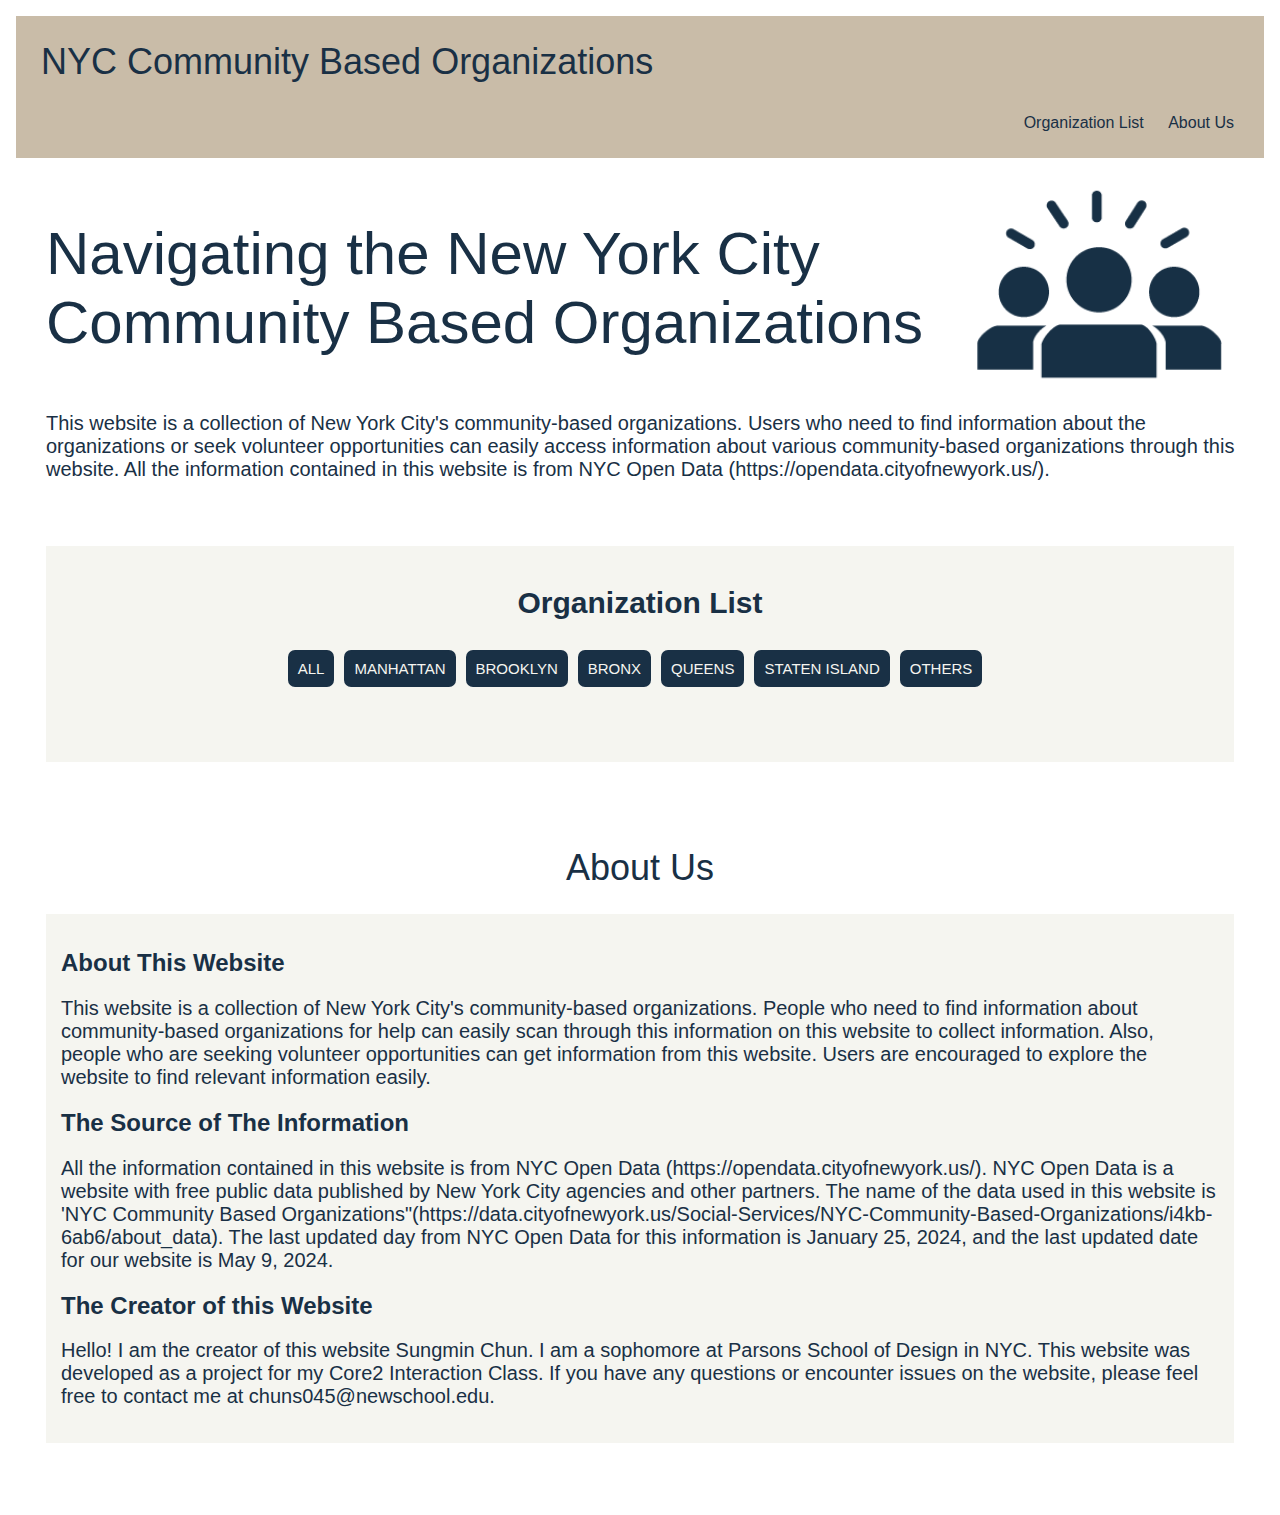
<file: index.html>
<!DOCTYPE html>
<html lang="en">
  <head>
    <meta charset="utf-8" />
    <meta name="viewport" content="width=device-width, initial-scale=1" />
    <link rel="icon" href="images/people.png" />

    <!-- fonts -->
    <link rel="preconnect" href="https://fonts.googleapis.com">
    <link rel="preconnect" href="https://fonts.gstatic.com" crossorigin>
    <link href="https://fonts.googleapis.com/css2?family=Sriracha&display=swap" rel="stylesheet">

    <title>Community Based Organizations</title>

    <!-- import the webpage's stylesheet -->
    <link rel="stylesheet" href="style.css" />

    <!-- import the webpage's javascript file -->
    <script src="script.js" defer></script>
  </head>
  <body>

  <section class = "top-banner">
    <div class="title">
    NYC Community Based Organizations
    </div>
    <nav>
      <ul>
        <li><a href="#organization-list-section">Organization List</a></li>
        <li><a href="#about-us">About Us</a></li>
      </ul>
    </nav>
  </section>
    
  <section class="text-intro">
    <div class="header">
        <div class="intro">
            Navigating the New York City Community Based Organizations
        </div>
        <div class="image-wrapper">
            <img src="images/people.png" alt="People" width="300" height="200">
        </div>
    </div>
    <div class = "header">
        <p>This website is a collection of New York City's community-based organizations. Users who need to find information about the organizations or seek volunteer opportunities can easily access information about various community-based organizations through this website. All the information contained in this website is from NYC Open Data (https://opendata.cityofnewyork.us/).</p>
    </div> 
  </section>


  <section class="data-page">
    <section id="organization-list-section">
      <div class="table-header">
        <h2>Organization List</h2>
      </div>
      <div class="borough-filters">
        <button class="borough-filters-button" data-borough="ALL">ALL</button>
        <button class="borough-filters-button" data-borough="MANHATTAN">MANHATTAN</button>
        <button class="borough-filters-button" data-borough="BROOKLYN">BROOKLYN</button>
        <button class="borough-filters-button" data-borough="BRONX">BRONX</button>
        <button class="borough-filters-button" data-borough="QUEENS">QUEENS</button>
        <button class="borough-filters-button" data-borough="STATEN IS">STATEN ISLAND</button>
        <button class="borough-filters-button" data-borough="OTHERS">OTHERS</button>
      </div>
    </section>
    
    <div class="table-body">
      <nav class="organization-list"></nav>
      <div class="organization-borough"></div>
    </div>
  </section>


  <section class="about-us" id="about-us">
    <div class="header">
        <div class="title-about-us">
            About Us
        </div>
    </div>
    <div class="header2">
        <h2>About This Website</h2>
        <p>This website is a collection of New York City's community-based organizations. People who need to find information about community-based organizations for help can easily scan through this information on this website to collect information. Also, people who are seeking volunteer opportunities can get information from this website. Users are encouraged to explore the website to find relevant information easily.</p>
        <h2>The Source of The Information</h2>
        <p>All the information contained in this website is from NYC Open Data (https://opendata.cityofnewyork.us/). NYC Open Data is a website with free public data published by New York City agencies and other partners. The name of the data used in this website is 'NYC Community Based Organizations"(https://data.cityofnewyork.us/Social-Services/NYC-Community-Based-Organizations/i4kb-6ab6/about_data). The last updated day from NYC Open Data for this information is January 25, 2024, and the last updated date for our website is May 9, 2024.</p>
        <h2>The Creator of this Website</h2>
        <p>Hello! I am the creator of this website Sungmin Chun. I am a sophomore at Parsons School of Design in NYC. This website was developed as a project for my Core2 Interaction Class.  If you have any questions or encounter issues on the website, please feel free to contact me at chuns045@newschool.edu.</p>
    </div> 
  </section>

  </body>
</html>
</file>
<file: style.css>
html {
  box-sizing: border-box;
}

*, *:before, *:after {
  box-sizing: inherit;
}

body.pop-up-activated {
  overflow: hidden;
}

body {
  margin: 1rem;
  margin-bottom: 2rem;
  font-family: "Arial", sans-serif;
  font-weight: 400;
  font-style: normal;
  color: #193045;
} 

img,
video {
  height: auto;
  max-width: 100%;
}

.title {
  width: 100%;
  display: flex;
  justify-content: left;
  align-items: left;
  font-family: "Arial", sans-serif;
  padding: 15px;
  font-size: 36px;
}

.top-banner {
  width: 100%;
  margin: 0 auto;
  background-color: #C9BCA8;
  color: #193045;
  padding: 10px;
  text-align: right;
}

p {
  margin-top: 10px;
  font-size: 20px;
}

a {
  text-decoration: none; 
  color: inherit;
}

nav ul {
  list-style-type: none;
  padding: 0;
}

nav ul li {
  display: inline;
  margin-right: 20px;
}

nav ul li a {
  color: #193045;
  text-decoration: none;
} 

.text-intro {
  max-width: 1400px;
  display: flex;
  flex-direction: column;
  align-items: left;
  padding: 15px;
}

.intro {
  width: 100%;
  display: flex;
  justify-content: left;
  align-items: center;
  font-family: "Arial", sans-serif;
  font-size: 60px;
  max-width: 1800px;
}

.text-intro .header {
  display: flex;
  flex-direction: row;
  margin-left: 15px; 
}

.text-intro .header h1 {
  max-width: 1400px;
  font-size: 40px;
  margin-right: 20px;
}

.image-wrapper img {
  margin-left: 20px;
  max-width: 300px;
  height: auto;
}

/* Table */
.data-page {
  background-color: #F5F5F0;
  margin: 30px;
  padding: 15px;
}



.table-header {
  font-size: 20px;
  text-align: center;
  display: flex;
  flex-direction: column;
}

.borough-filters {
  display: flex;
  align-items: center;
  flex-direction: row;
  flex-wrap: wrap;
  justify-content: center;
  margin-bottom: 15px;
}

.borough-filters button {
  background-color: #193045;
  color: #F5F5F0;
  padding: 10px 10px;
  border: none;
  font-size: 15px;
  border-radius: 7px; 
  margin-right: 10px;
  margin-top: 5px;
  cursor: pointer;
}

.organization-list,
.organization-borough {
  font-size: 20px;
  list-style-type: none;
  padding: 0;
}

.organization-item {
  display: block;
  margin-bottom: 5px;
}

.organization-borough > span {
  display: block;
  margin-bottom: 5px;
}

.table-body {
  margin: 30px;
  display: flex;
  justify-content: space-between;
}

.organization-list li a {
  color: #193045;
  text-decoration: none;
}

.about-us {
  padding-top: 40px;
  padding-bottom: 10px;
}

.title-about-us {
  font-family: "Arial", sans-serif;
  padding: 15px;
  font-size: 36px;
  text-align: center;
}


.header2 {
  margin-left: 30px;
  margin-right:30px;
  margin-top: 10px;
  margin-bottom:30px;
  padding: 15px;
  background-color: #F5F5F0;
}
</file>
